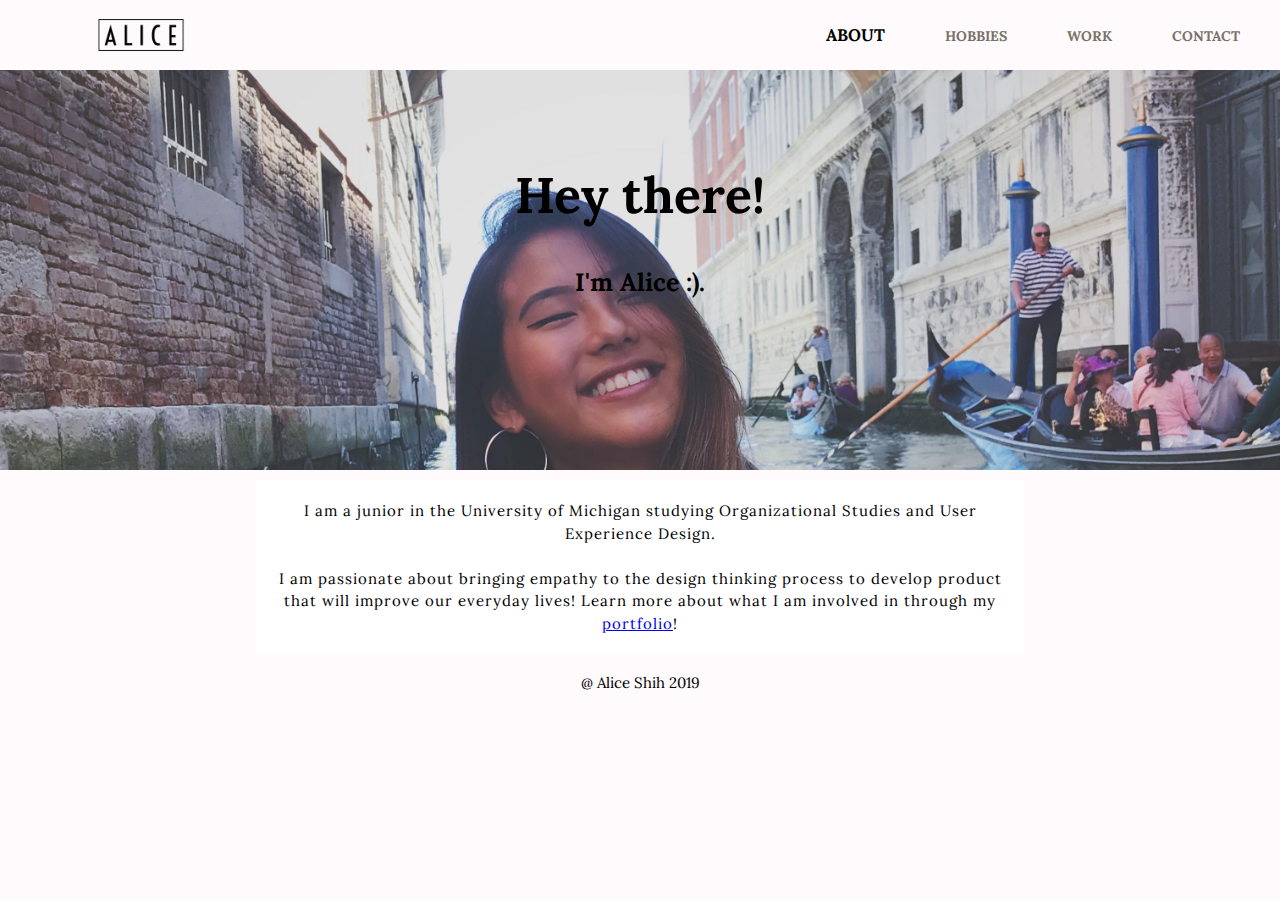
<file: index.html>
<!DOCTYPE html>
<html lang="en" dir="ltr">

<head>
    <meta charset="utf-8">
    <meta name="viewport" content="width=device-width, initial-scale=1.0">
    <link rel="stylesheet" type="text/css" href="css/html5reset.css">
    <link rel="stylesheet" type="text/css" href="css/style.css">
    <link href="https://fonts.googleapis.com/css?family=Lora&display=swap" rel="stylesheet">
    <title>Alice Shih</title>
</head>

<body>
    <main>

        <div class="skip"><a href="#maincontent">Skip to Main Content</a></div>
        <div class="container">
            <header class="logo">
                <a href="index.html"><img class="logo-img" src="images/alice_logo.png" alt="Alice_logo"></a>
            </header>


            <nav>
                <div class="nav">
                    <input class="menu-btn" type="checkbox" id="menu-btn" />
                    <label class="menu-icon" for="menu-btn">.<span class="navicon"></span></label>
                    <ul class="menu">
                        <li><a href="contact.html"> CONTACT </a></li>
                        <li><a href="portfolio.html">WORK</a></li>
                        <li><a href="hobbies.html">HOBBIES</a></li>
                        <li><a href=" index.html" class="active">ABOUT</a></li>

                    </ul>
                </div>
            </nav>



            <div id="maincontent" class="landing">
                <h1>Hey there! </h1>
                <h2>I'm Alice :).</h2>

            </div>

            <div class="body1">
                <p>I am a junior in the University of Michigan studying Organizational Studies and User Experience
                    Design.
                    <br />
                    <br />
                    I am passionate about bringing empathy to the design thinking process to develop product that will
                    improve our everyday lives! Learn more about what I am involved in through my <a
                        href="portfolio.html">portfolio</a>!
                </p>
            </div>

            <footer>
                <p> @ Alice Shih 2019 </p>
            </footer>
        </div>
    </main>

</body>

</html>
</file>
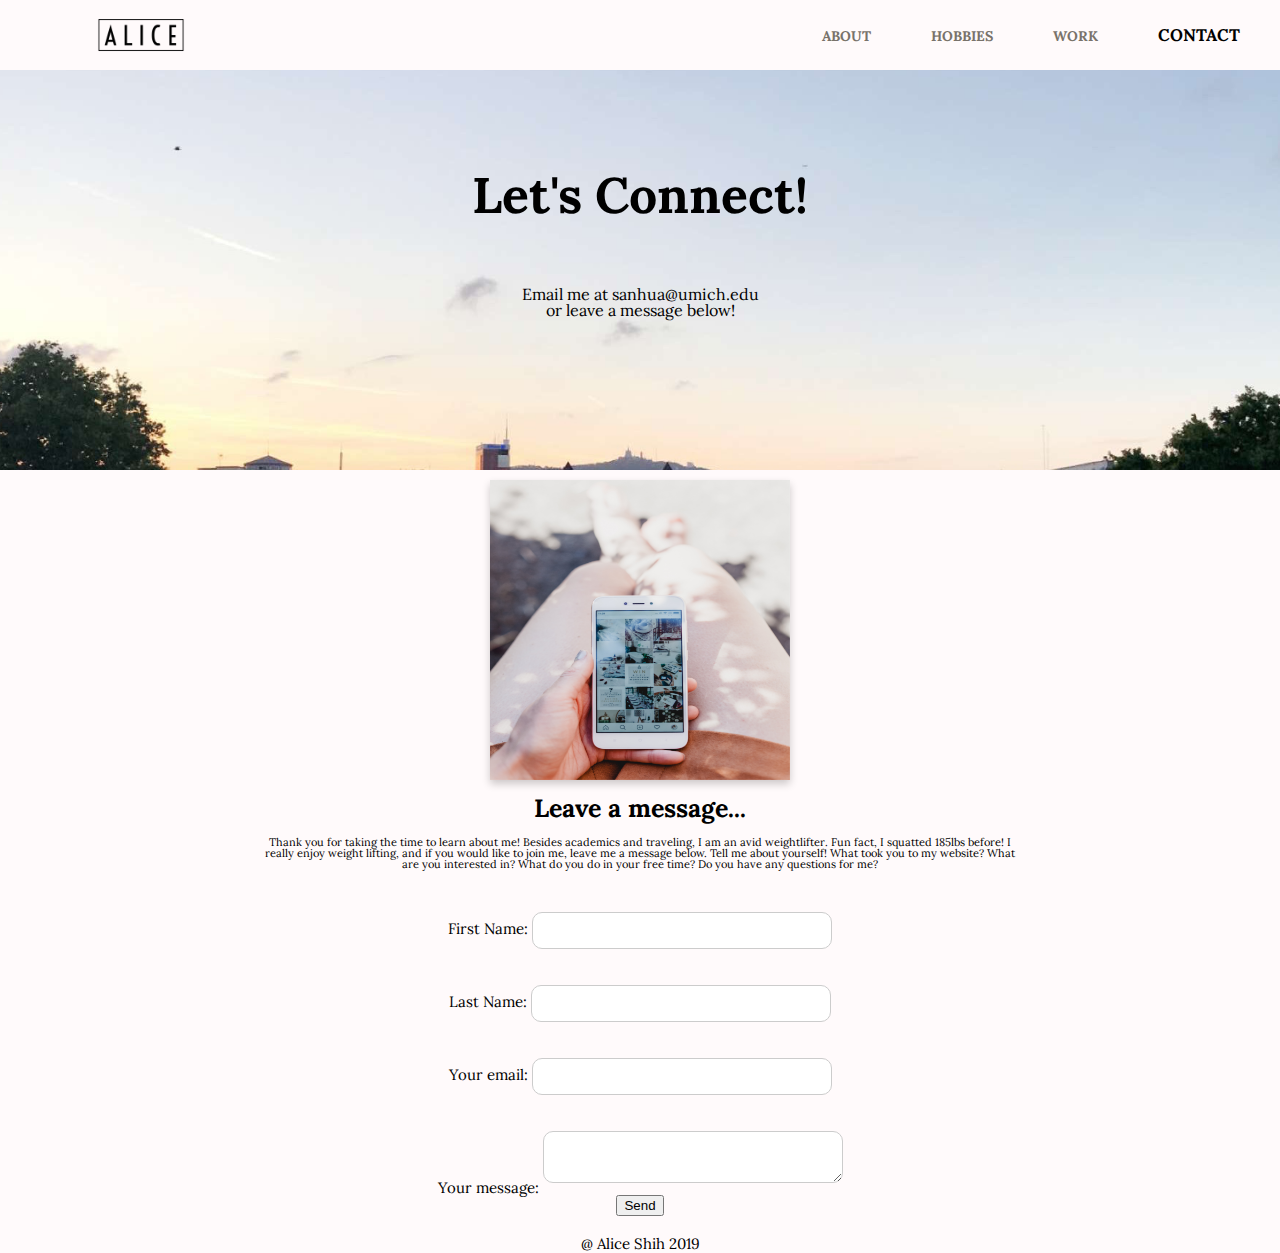
<file: contact.html>
<!DOCTYPE html>
<html lang="en" dir="ltr">

<head>
    <meta charset="utf-8">
    <meta name="viewport" content="width=device-width, initial-scale=1.0">
    <link rel="stylesheet" type="text/css" href="css/html5reset.css">
    <link rel="stylesheet" type="text/css" href="css/style.css">
    <link href="https://fonts.googleapis.com/css?family=Lora&display=swap" rel="stylesheet">
    <link rel="stylesheet" href="https://cdnjs.cloudflare.com/ajax/libs/font-awesome/4.7.0/css/font-awesome.min.css">
    <title>Alice Shih</title>
</head>

<body>
    <main>

        <div class="skip"><a href="#maincontent">Skip to Main Content</a></div>
        <div class="container">
            <header class="logo">
                <a href="index.html"><img class="logo-img" src="images/alice_logo.png" alt="alice_logo"></a>
            </header>

            <nav>
                <div class="nav">
                    <input class="menu-btn" type="checkbox" id="menu-btn" />
                    <label class="menu-icon" for="menu-btn">.<span class="navicon">.</span></label>
                    <ul class="menu">
                        <li><a href="contact.html" class="active"> CONTACT </a></li>
                        <li><a href="portfolio.html">WORK</a></li>
                        <li><a href="hobbies.html">HOBBIES</a></li>
                        <li><a href=" index.html">ABOUT</a></li>

                    </ul>
                </div>
            </nav>

            <div id="maincontent" class="landing" style="background-image: url(images/connect_background.jpg)">
                <h1>Let's Connect! </h1>
                <br />
                <p> Email me at sanhua@umich.edu <br /> or leave a message below!</p>
            </div>

            <div class="contactform">
                <div tabindex="0" class="flip-card">
                    <div class="flip-card-inner">
                        <div class="flip-card-front">
                            <img src="images/social_media.jpg" alt="social_media">
                        </div>
                        <div class="flip-card-back">
                            <h1 style="font-size:15px;">Follow me on social media!</h1>
                            <a href="https://www.instagram.com/alice.shih/" class="fa fa-instagram"><span
                                    style="color:black;">!</span></a>
                            <a href="https://www.linkedin.com/in/anhua-alice-shih/" class="fa fa-linkedin">!</a>

                        </div>
                    </div>
                </div>
                <form action="https://formspree.io/xleeekzd" method="POST">
                    <br />
                    <h2 class="contact_title">Leave a message...</h2><br />
                    <p style="font-size:11px;"> Thank you for taking the time to learn about me! 
                        Besides academics and traveling, I am an avid weightlifter. 
                        Fun fact, I squatted 185lbs before! I really enjoy weight lifting, and if you would like to join me, 
                        leave me a message below. Tell me about yourself! What took you to my website? What are you
                        interested in? What do you do in your free time? Do you have any questions for me? 
                     </p>
                    <br />
                    <br />

                    <label>
                        First Name:
                        <input type="text" name="_fname">
                    </label>
                    <br /><br />
                    <label>
                        Last Name:
                        <input type="text" name="_lname">
                    </label>
                    <br /><br />
                    <label>
                        Your email:
                        <input type="text" name="_replyto">
                    </label>
                    <br /><br />
                    <label>
                        Your message:
                        <textarea name="message"></textarea>
                    </label>

                    <!-- your other form fields go here -->
                    <br />
                    <button type="submit">Send</button>
                </form>
            </div>

            <footer>
                <p> @ Alice Shih 2019 </p>
            </footer>
        </div>
    </main>
</body>
</html>
</file>
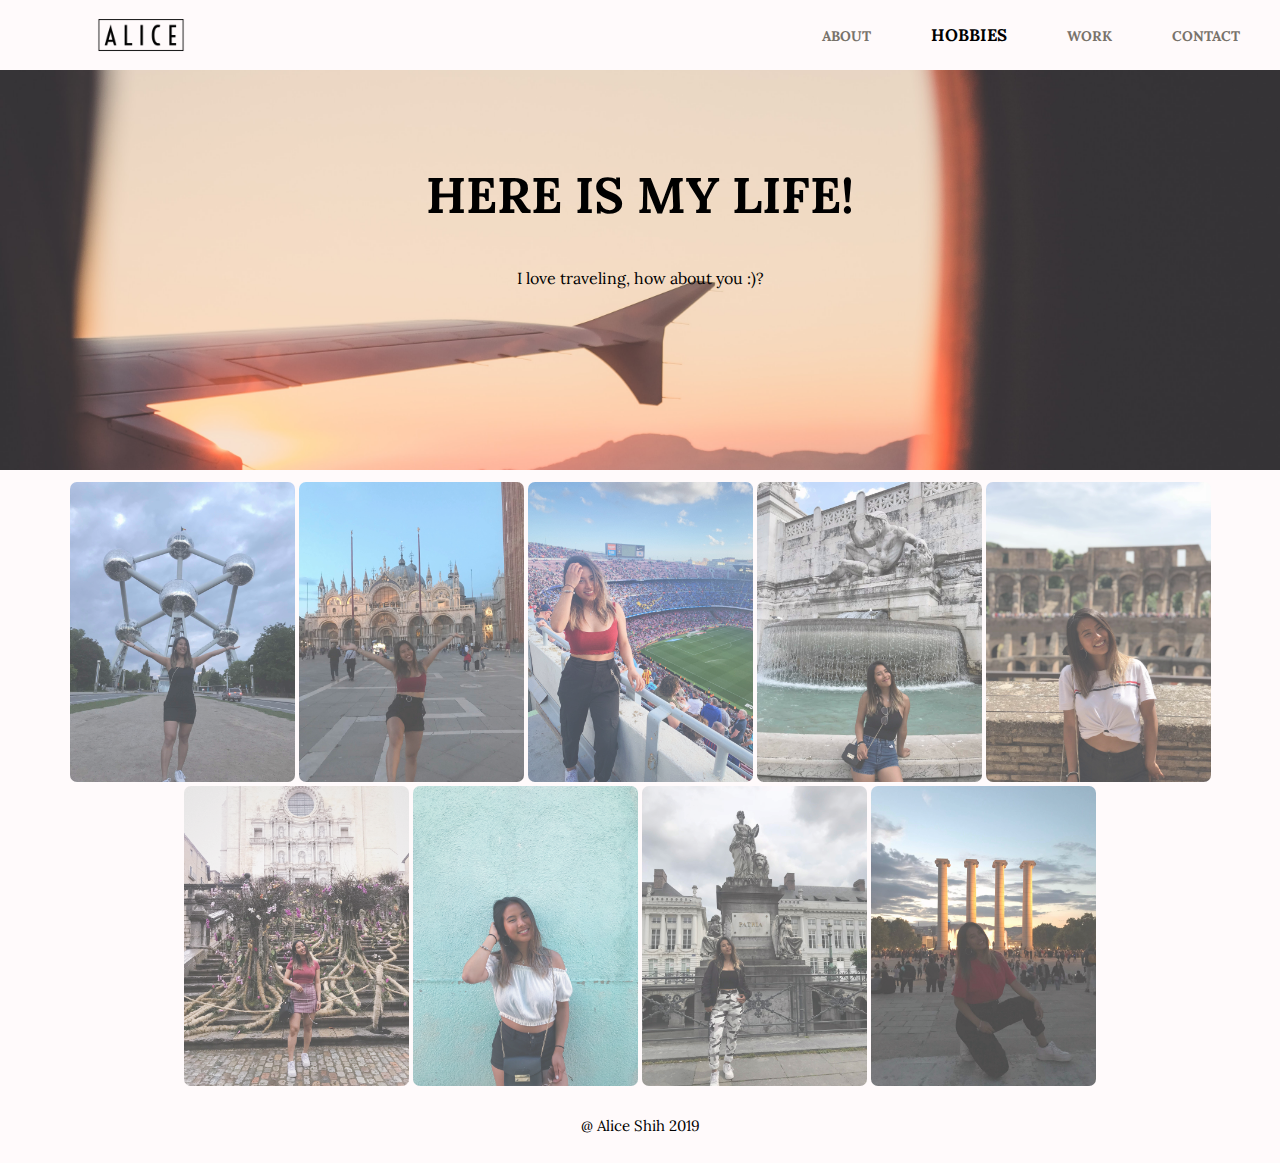
<file: hobbies.html>
<!DOCTYPE html>
<html lang="en" dir="ltr">

<head>
    <meta charset="utf-8">
    <meta name="viewport" content="width=device-width, initial-scale=1.0">
    <link rel="stylesheet" type="text/css" href="css/html5reset.css">
    <link rel="stylesheet" type="text/css" href="css/style.css">
    <link href="https://fonts.googleapis.com/css?family=Lora&display=swap" rel="stylesheet">
    <title>Alice Shih</title>
</head>

<body>
    <main>

        <div class="skip"><a href="#maincontent">Skip to Main Content</a></div>
        <div class="container">
            <header class="logo">
                <a href="index.html"><img class="logo-img" src="images/alice_logo.png" alt="alice_logo"></a>
            </header>

            <nav>
                <div class="nav">
                    <input class="menu-btn" type="checkbox" id="menu-btn" />
                    <label class="menu-icon" for="menu-btn"><span class="navicon">.</span></label>
                    <ul class="menu">
                        <li><a href="contact.html"> CONTACT </a></li>
                        <li><a href="portfolio.html">WORK</a></li>
                        <li><a href="hobbies.html" class="active">HOBBIES</a></li>
                        <li><a href=" index.html">ABOUT</a></li>

                    </ul>
                </div>
            </nav>
            <div id="maincontent" class="landing" style="background-image: url(images/hobbies_background.jpg)">
                <h1>HERE IS MY LIFE! </h1>
                <p> I love traveling, how about you :)?</p>

            </div>
            <div class="gallery">
                <div class="column">
                    <img src="images/gallery1.jpg" alt="travel1">
                </div>
                <div class="column">
                    <img src="images/gallery2.jpg" alt="travel2">
                </div>
                <div class="column">
                    <img src="images/gallery3.jpg" alt="travel3">
                </div>
                <div class="column">
                    <img src="images/gallery4.jpg" alt="travel4">
                </div>
                <div class="column">
                    <img src="images/gallery5.jpg" alt="travel5">
                </div>
                <div class="column">
                    <img src="images/gallery6.jpg" alt="travel6">
                </div>
                <div class="column">
                    <img src="images/gallery7.jpg" alt="travel7">
                </div>
                <div class="column">
                    <img src="images/gallery8.jpg" alt="travel8">
                </div>
                <div class="column">
                    <img src="images/gallery9.jpg" alt="travel9">
                </div>

            </div>

        </div>

        <footer>
            <p> @ Alice Shih 2019 </p>
        </footer>
    </main>

</body>

</html>
</file>
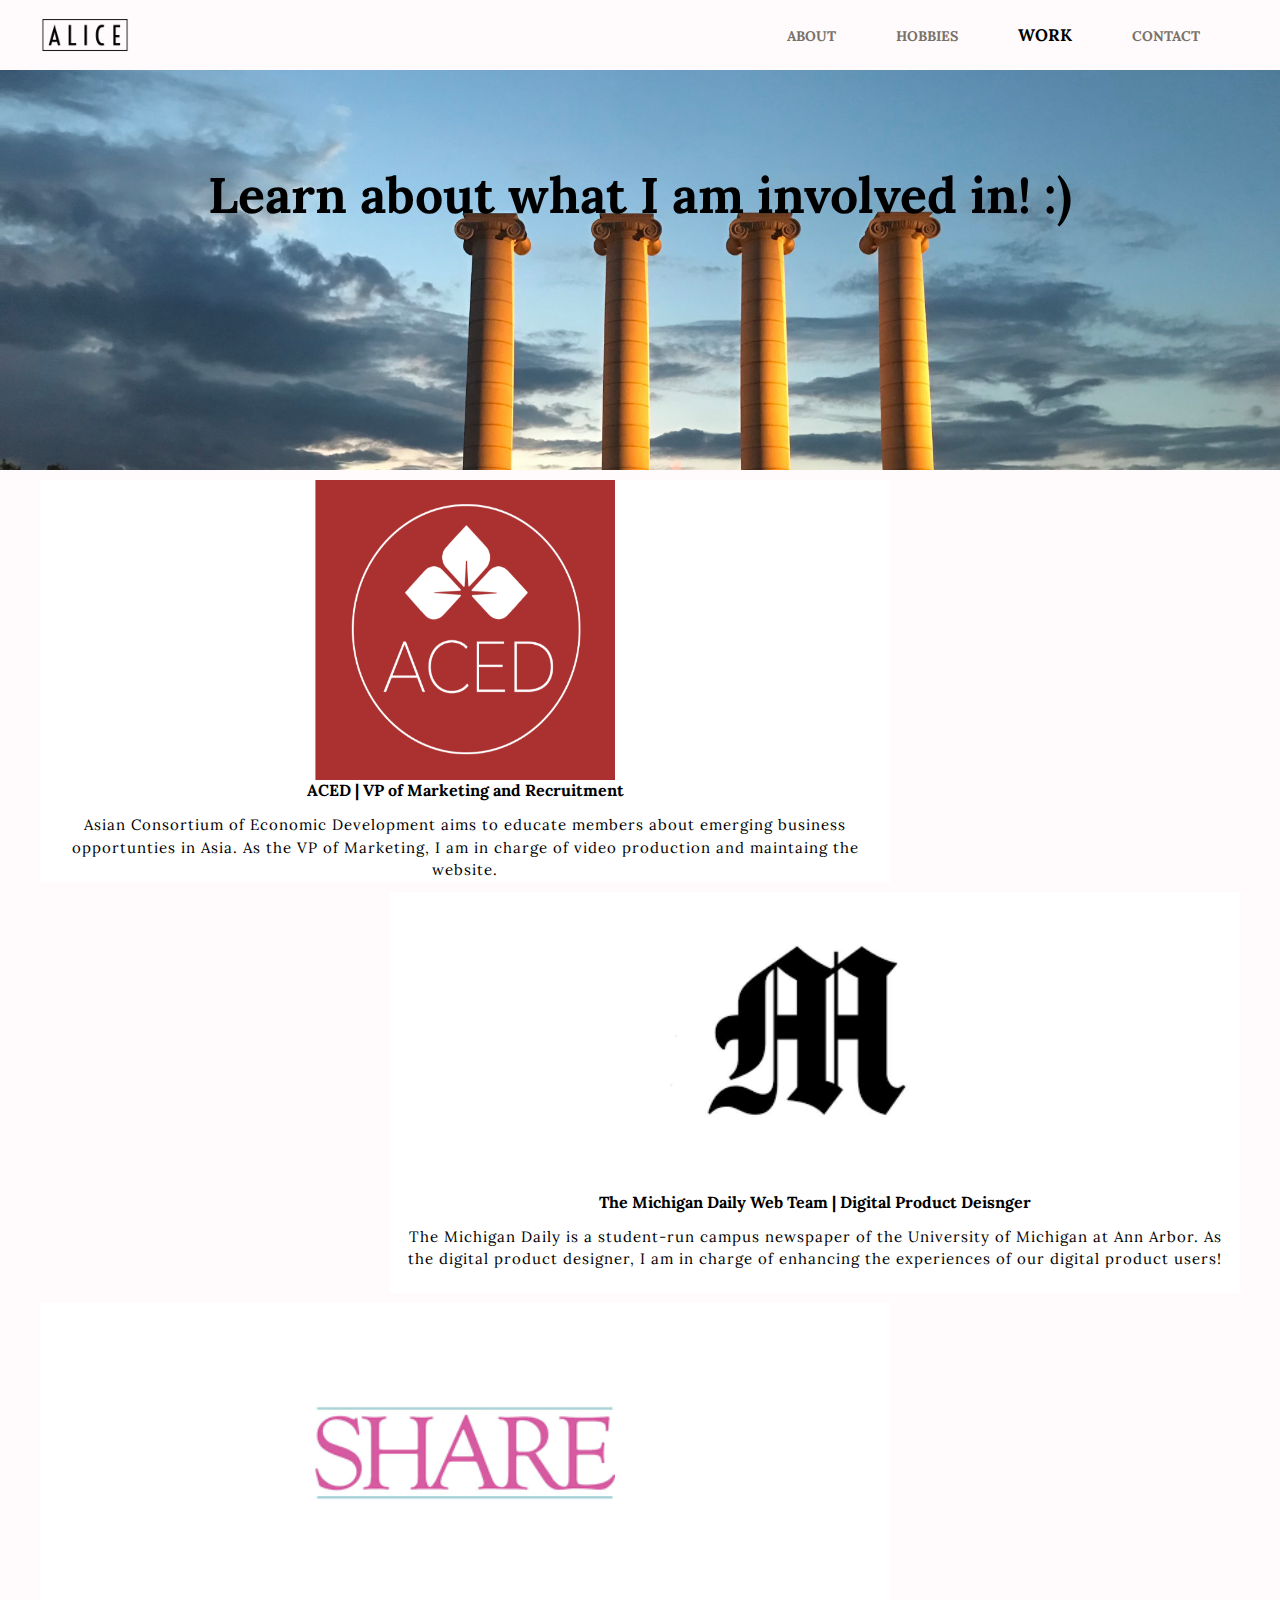
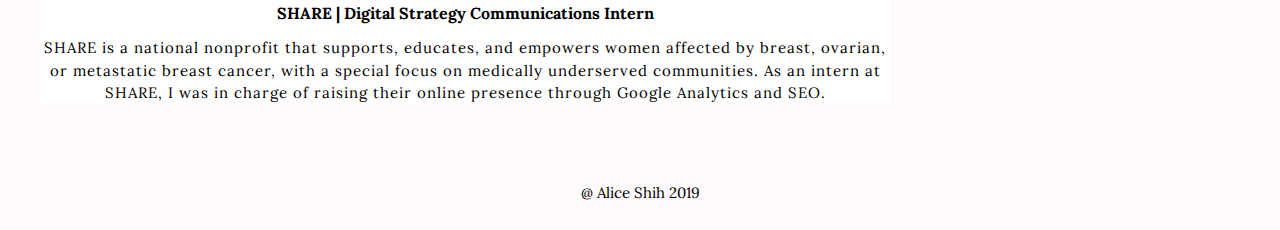
<file: portfolio.html>
<!DOCTYPE html>
<html lang="en" dir="ltr">

<head>
    <meta charset="utf-8">
    <meta name="viewport" content="width=device-width, initial-scale=1.0">
    <link rel="stylesheet" type="text/css" href="css/html5reset.css">
    <link rel="stylesheet" type="text/css" href="css/style.css">
    <link href="https://fonts.googleapis.com/css?family=Lora&display=swap" rel="stylesheet">
    <title>Alice Shih</title>
</head>

<body>

    <main>
        <div class="skip"><a href="#maincontent">Skip to Main Content</a></div>
        <div class="container" id="container2">
            <header class="logo">
                <a href="index.html"><img class="logo-img" src="images/alice_logo.png" alt="alice_logo"></a>
            </header>

            <nav id="nav2">
                <div class="nav">
                    <input class="menu-btn" type="checkbox" id="menu-btn" />
                    <label class="menu-icon" for="menu-btn"><span class="navicon">.</span></label>
                    <ul class="menu">
                        <li><a href="contact.html"> CONTACT </a></li>
                        <li><a href="portfolio.html" class="active">WORK</a></li>
                        <li><a href="hobbies.html">HOBBIES</a></li>
                        <li><a href=" index.html">ABOUT</a></li>

                    </ul>
                </div>
            </nav>
            <div id="maincontent" class="landing" style="background-image: url(images/landing2.jpg)">
                <h1>Learn about what I am involved in! :) </h1>
            </div>
            <div class="body1" id="projects1">
                <a href="https://acedumich.com"><img src="images/ACED.png" alt="ACED Logo" /></a>
                <h2>ACED | VP of Marketing and Recruitment</h2>
                <br />
                <p>Asian Consortium of Economic Development aims to educate members about emerging business
                    opportunties in Asia.
                    As the VP of Marketing, I am in charge of video production and maintaing the website.
                </p>
            </div>
            <div class="body1" id="projects2">
                <a href="http://https://www.michigandaily.com/"><img src="images/michigan_daily.png"
                        alt="michigan_daily"></a>
                <h2>The Michigan Daily Web Team | Digital Product Deisnger </h2>
                <br />
                <p>The Michigan Daily is a student-run campus newspaper of the University of Michigan at Ann Arbor.
                    As the digital product designer, I am in charge of enhancing the experiences of our digital product
                    users!
                </p>
            </div>

            <div class="body1" id="projects3">
                <a href="http://sharecancersupport.org/"><img src="images/share.png" alt="SHARE Cancer Support"></a>
                <h2>SHARE | Digital Strategy Communications Intern</h2>
                <br />
                <p>SHARE is a national nonprofit that supports, educates, and empowers women affected by breast,
                    ovarian, or metastatic breast cancer, with a special focus on medically underserved communities.
                    As an intern at SHARE, I was in charge of raising their online presence through Google Analytics and
                    SEO. </p>
            </div>
        </div>

        <footer>
            <p> @ Alice Shih 2019 </p>
        </footer>
    </main>
</body>

</html>
</file>
<file: css/style.css>
/********************BASE*********************/


html{
    scroll-behavior: smooth;
}

body{
    background-color:#fffafb;
    font-family: 'Lora', serif;
    font-size: 16px;
    margin: 0;
    padding: 0;
    text-align:center;
  }
  
h1{
    font-size: 50px;
    line-height: 1;
    padding: 50px 0;
    text-align: center;
}  

.container{
    display:grid;
    grid-template-columns:1fr 3fr 1fr;
    grid-template-rows: 60px 400px 3fr 10px;
    row-gap:10px;
}


/********************BASE*********************/

/********************SKIP*********************/

.skip a{
    background: white;
    left: 0;
    padding: 6px;
    position: absolute;
    top: -40px;
    -webkit-transition: top 1s ease-out;
    transition: top 1s ease-out;
    z-index: 1;
}

.skip a:focus{
    top:0px;
}

/********************SKIP*********************/

/********************nav bar*********************/

.logo {
    grid-column:1/2;
    background:#fffafb;

}

.logo-img{ 
    position:relative;
    margin-top:-25px;
    margin-left:-15px;
    width: 120px;
    height: auto;
}

.active {
    font-size:1.05em;
    color:black;
    font-weight:bold;
}
nav{
    grid-column:2/4;
    grid-row:1/2;
    text-align: right;
    align-self: center;
    padding-top:50px;
    background-color:#fffafb;
 }

.nav {
    padding-bottom:15px;
}
nav ul{
    list-style-type: none;
    overflow:hidden;
    padding:0;
}
  
nav li{
    display:block;
    float:right;
    padding-right:20px;
    padding-bottom:40px;
}

nav li:first-child{
    margin-right:20px;
}

nav li a{
    color: #78726a;
    font-size: 14px;
    font-weight: bold;
    text-decoration: none;
    width:100px;
    text-align:center;
}
  
nav li a:hover{
    text-decoration: underline; 
}


.menu {
    clear: both;
    max-height: 0;
    transition: max-height .2s ease-out;
}
/* menu icon */
  
  .menu-icon {
    cursor: pointer;
    display: inline-block;
    padding-right:10px;
    position: relative;
    height:15px;
  } 
  
  .menu li{
    top:20px;
}
  .menu-icon .navicon {
    background: #333;
    display: block;
    height: 2px;
    position: relative;
    transition: .2s ease-out;
    width: 18px;
  }
  
  .menu-icon .navicon:before, .menu-icon .navicon:after {
    background: #333;
    content: '';
    display: block;
    height: 100%;
    position: absolute;
    transition: all 0.2s ease-out;
    width: 100%;
  }
  
    .menu-icon .navicon:before {
    top: 5px;
  }
  
    .menu-icon .navicon:after {
    top: -5px;
  }
  
  /* menu btn */
    .menu-btn {
    display: none;
  }
  
  .menu-btn:checked ~ .menu {
    max-height: 50px;
  }
  
 .menu-btn:checked ~ .menu-icon .navicon {
    background: transparent;
  }
  
.menu-btn:checked ~ .menu-icon .navicon:before {
    transform: rotate(-45deg);
  }
  
.menu-btn:checked ~ .menu-icon .navicon:after {
    transform: rotate(45deg);
  }
.menu-btn:checked ~ .menu-icon:not(.steps) .navicon:before,
.menu-btn:checked ~ .menu-icon:not(.steps) .navicon:after {
    top: 0;
  }
/***nav menu inspired by Kim T, medium.com****/


/********************nav bar*********************/

/********************footer*********************/

footer{
    padding:10px;
    margin-bottom:20px;
    grid-column:1/-1;
    grid-row:4/span 1;
    background-color:#fffafb;
    text-align:center;
    font-size:15px;
}

/********************footer*********************/

/********************index page*********************/
.landing {
    background-attachment: fixed; /* Parallax effect */
    background-image: url(../images/alice1.jpg);      /* Your code here - Link to header.jpg in the images folder */
    background-position: center;  /* Parallax effect */
    background-repeat: no-repeat; /* Parallax effect */
    background-size: cover;
    color: black;
    height: 400px;                /* Parallax effect */
    /*Your code here - cover the entire row*/
    grid-column: 1/-1;
    grid-row-start: 2;
    grid-row-end: span 1;
}

.landing h1{
    padding-top:100px;
    
}

.landing h2{
    font-size: 25px;
}
.body1{
    background-color: white;
    grid-column:2/span 1;
    grid-row:3/4;
    padding:20px;
}

.body1 p{
    position:relative;
    text-align: center;
    letter-spacing:1px;
    line-height:1.5em;
    color: black;
    font-size: 15px;
}

/********************index page*********************/


.header {
    color: #36A0FF;
    font-size: 27px;
    padding: 10px;
}

/********************hobbies page*********************/

.title {
    grid-column:2/2;
    grid-row:2/span 1;
}


.gallery{
    grid-column:1/-1;
    grid-row:3/span 1;
    display: flex;
    flex-wrap: wrap;
    padding: 0 4px;
    justify-content:center;
    flex-direction:column;
  }
  

.column {
    margin: 2px;
    border-radius: 7px;
  }
  
.column img {
    border-radius: 7px;
    opacity:0.7;
    vertical-align: middle;
    width:auto;
    max-height:300px;
    object-fit:contain;
}

.column img:hover{
    opacity:1;
}


/********************hobbies page*********************/

/********************projects page*********************/

#container2{
    display:grid;
    grid-template-rows: 60px 400px 1fr 1fr 1fr 60px;
    row-gap:10px;
}


.body1 img{
    width:300px;
    height:300px;
}

#projects1{
    grid-row:3/4;
    background-color: white;
    grid-column:2/2;
    padding: 0 4px;
    
}

#projects2{
    grid-row:4/5;
    background-color: white;
    grid-column:2/2;
    padding: 0 4px;
    
}

#projects3{
    grid-row:5/6;
    background-color: white;
    grid-column:2/2;
    padding: 0 4px;
    
}



/******************* projects page *********************/



/********************CONTACT*********************/

.contactform{
    justify-self:center;
    grid-column:2/3;
    text-align:center;
}

.contact_title{
    font-size: 25px;
    color:black;
}

input[type=text]{
    width: 300px;
    padding: 10px 20px;
    margin: 10px 0;
    border: 1px solid #ccc;
    border-radius: 10px;
    box-sizing: border-box;
}

textarea{
    width: 300px;
    padding: 10px 20px;
    margin: 10px 0;
    border: 1px solid #ccc;
    border-radius: 10px;
    box-sizing: border-box;
}

label {
    font-size:15px;
}

/***FLIP CARD ***/

.flip-card {
    display:block;
    margin: 0 auto;
    background-color: transparent;
    width: 300px;
    height: 300px;
    perspective: 1000px;
}
  
.flip-card-inner {
    position: relative;
    width: 100%;
    height: 100%;
    text-align: center;
    transition: transform 0.6s;
    transform-style: preserve-3d;
    box-shadow: 0 4px 8px 0 rgba(0,0,0,0.2);
  }
  
.flip-card:hover .flip-card-inner {
    transform: rotateY(180deg);
}
  
.flip-card:focus .flip-card-inner {
    transform: rotateY(180deg);
}
  
.flip-card-front, .flip-card-back {
    position: absolute;
    width: 100%;
    height: 100%;
    backface-visibility: hidden;
}
  
.flip-card-front {
    background-color: #bbb;
    color: black;
}
  
.flip-card-back {
    background-color:#f0aab9;
    transform: rotateY(180deg);
}

.flip-card-front img{
    width:300px;
    height:300px;
}
/**** FLIP CARD INSPIRED BY W3 SCHOOL ****/


/** social media icon **/
.fa {
    padding: 20px;
    font-size: 30px;
    width: 30px;
    text-align: center;
    text-decoration: none;
    margin: 5px 2px;
    border-radius: 50%;
  }
  
  .fa:hover {
      opacity: 0.9;
  }
  .fa-linkedin {
    background: #007bb5;
    color: white;
  }

  
  .fa-instagram {
    background: #d4507c;
    color: white;
  }


/****SOCIAL MEDIA ICON INSPIRED BY W3SCHOOL*****/
/********************CONTACT*********************/



/********************MEDIA QUERIES*********************/




/******* iPads (portrait and landscape) ******/

@media screen and (min-width : 768px) {
    /********* NAV BAR *********/
 nav li:first-child{
     margin-right:0px;
 }
 
 .logo{
     margin-left:30px;
 }
 
 
 li {
     float: left;
 }
 
 li a {
     padding: 0px 20px;
 }
 
 .menu {
     clear: none;
     float: right;
     max-height: none;
 }
 
 .menu-icon {
     display: none;
 }
 
 .gallery{
     display: flex;
     flex-wrap: wrap-reverse;
     padding: 0 4px;
     flex-flow: row wrap;
     justify-content: space-evenly;
   }
   
 
 
 .column img {
     border-radius: 7px;
     opacity:0.7;
     width:auto;
     max-height:300px;
     object-fit:contain;
 }
 
 
 #container2{
     display:grid;
     grid-template-columns:30px 1fr auto 1fr 30px;
     grid-template-rows: 60px 400px 1fr 1fr 60px;
     row-gap:10px;
     column-gap:10px;
 }
 
 #nav2{
  grid-column:2/5;   
 }


 #projects1{
     background-color: white;
     grid-column: 2/5;
     grid-row:3/4;
 }
 
 #projects2{
    background-color: white;
     grid-column:2/3;
     grid-row:4/5;
 }
 
 #projects3{
    background-color: white;
     grid-column:4/5;
     grid-row:4/5;
 }
 
  
 }


/******Desktops and laptops******/
@media screen and (min-width : 1200px) {
/********* NAV BAR *********/
nav li:first-child{
    margin-right:0px;
}

.logo{
    margin-left:40px;
}

li {
    float: left;
}

li a {
    padding: 0px 20px;
}

.menu {
    clear: none;
    float: right;
    max-height: none;
}

.menu-icon {
    display: none;
}
/*******HOBBIES STYLE *******/
/****GALLERY*****/



.column {
    margin: 2px;
    border-radius: 7px;
  }
  
.column img {
    border-radius: 7px;
    opacity:0.7;
    vertical-align: middle;
    width:auto;
    max-height:300px;
    object-fit:contain;
} 

/****portfolio******/

#container2{
    display:grid;
    grid-template-columns:30px auto 500px auto 30px;
    grid-template-rows: 60px 400px 1fr 1fr 1fr 60px;
    row-gap:10px;
}

#nav2{
 grid-column:3/5;   

}


#projects1{
    grid-row:3/4;
    grid-column:2/4;
    background-color: white;
}

#projects2{
    grid-column:3/5;
    grid-row:4/5;
    background-color: white;
}

#projects3{
    background-color: white;
    grid-row:5/6;
    grid-column:2/4;
}


.gallery{
    display: flex;
    flex-wrap: wrap;
    padding: 0 4px;
    justify-content:center;
    flex-direction:row-reverse;
  }
  
.column img {
    border-radius: 7px;
    opacity:0.7;
    width:auto;
    max-height:300px;
    object-fit:contain;
}

}









    
@media screen and (prefers-reduced-motion: reduce){
    html{
        scroll-behavior: auto; 
    }

    .skip a{
        background: white;
        left: 0;
        padding: 6px;
        position: absolute;
        top: -40px;
        -webkit-transition: 0s;
        transition:0s;
        z-index: 1;
    }
    .skip a:focus{
      top:0;
    }
    .flip-card-inner {
    transition: transform 0s;
    }

}
</file>
